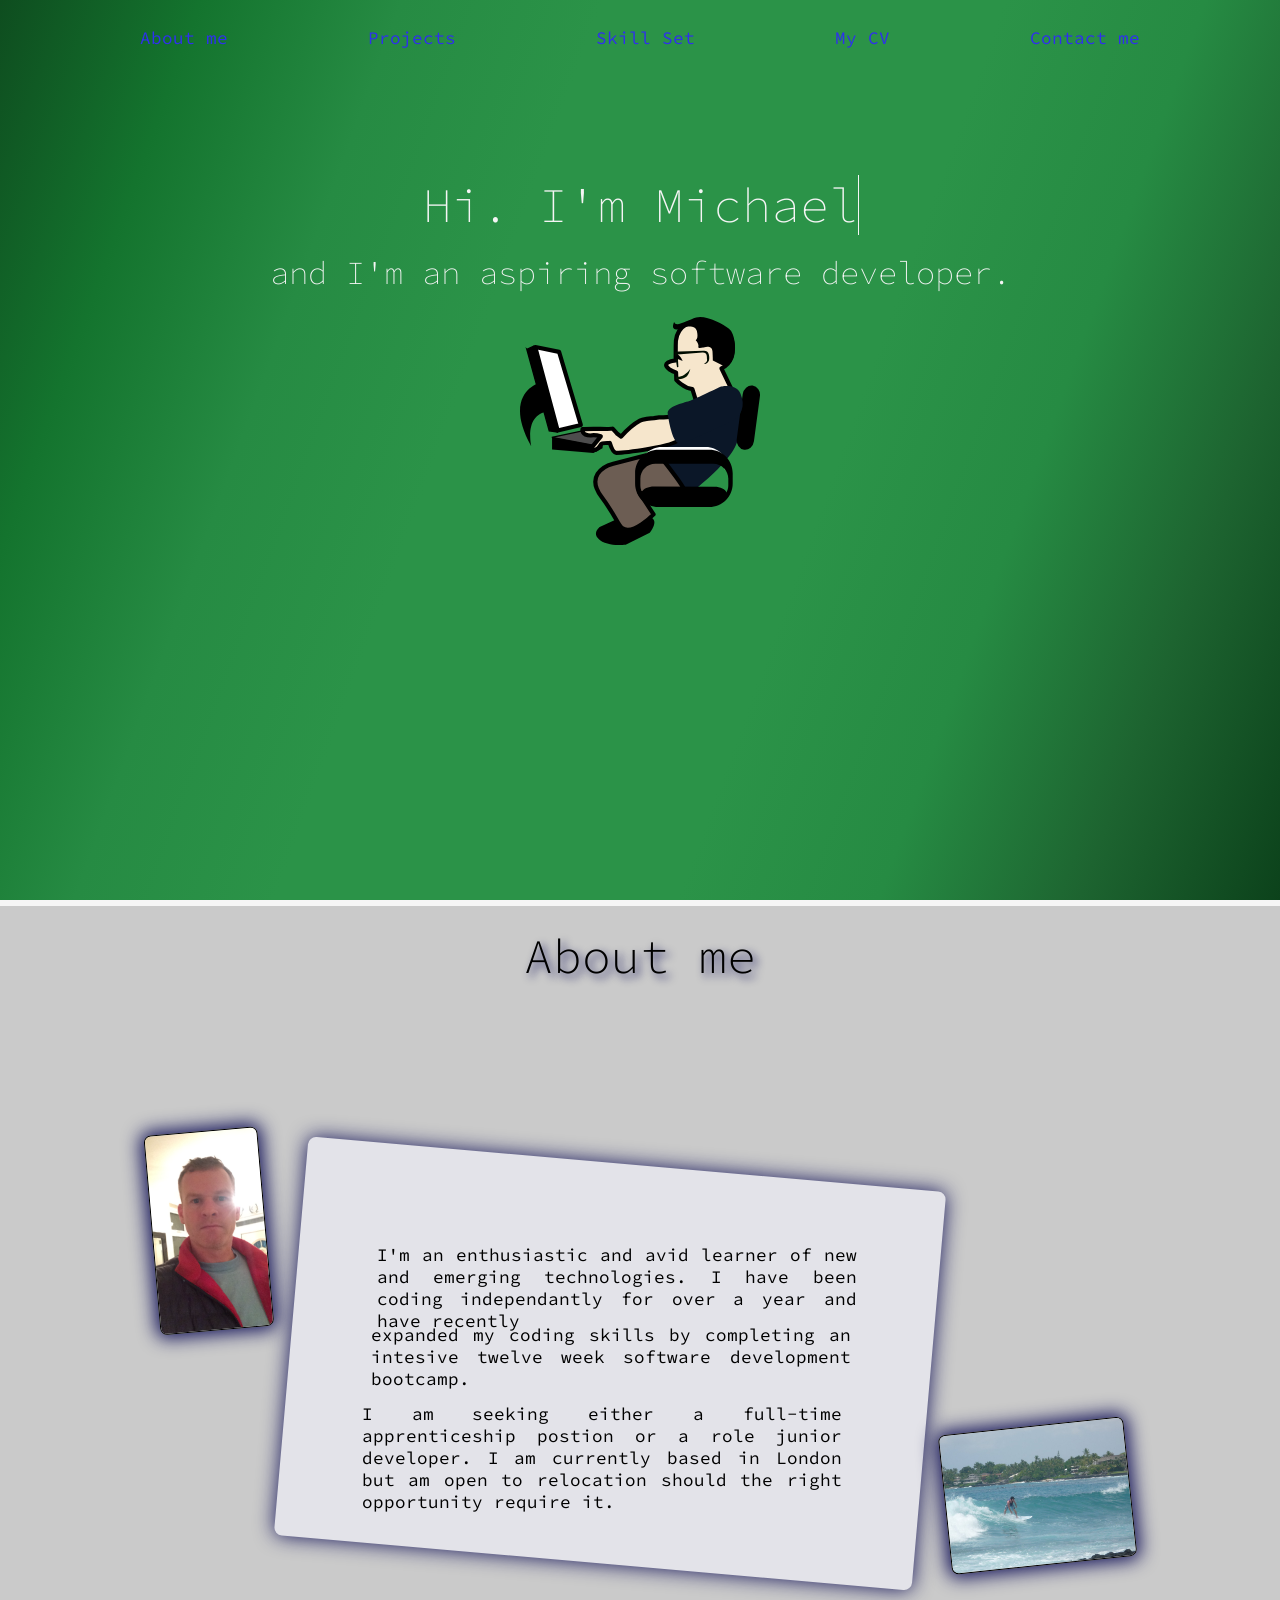
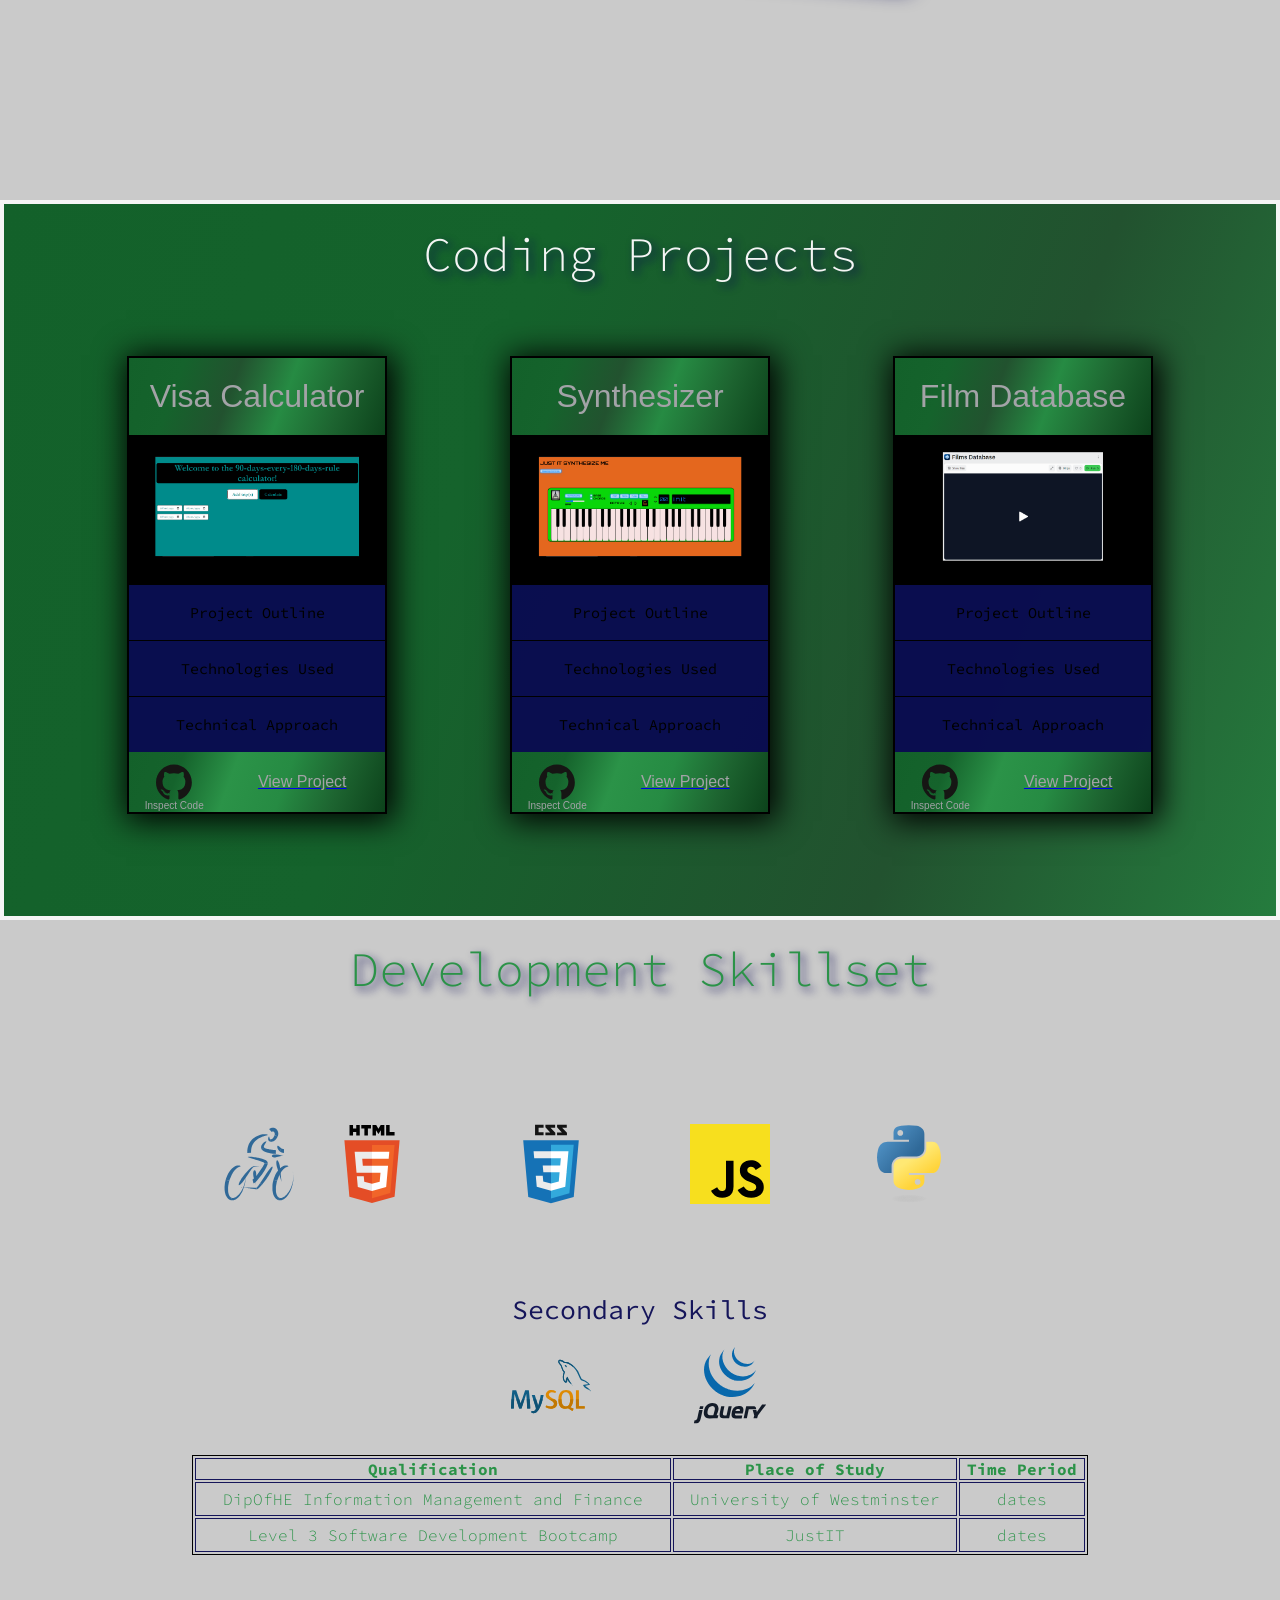
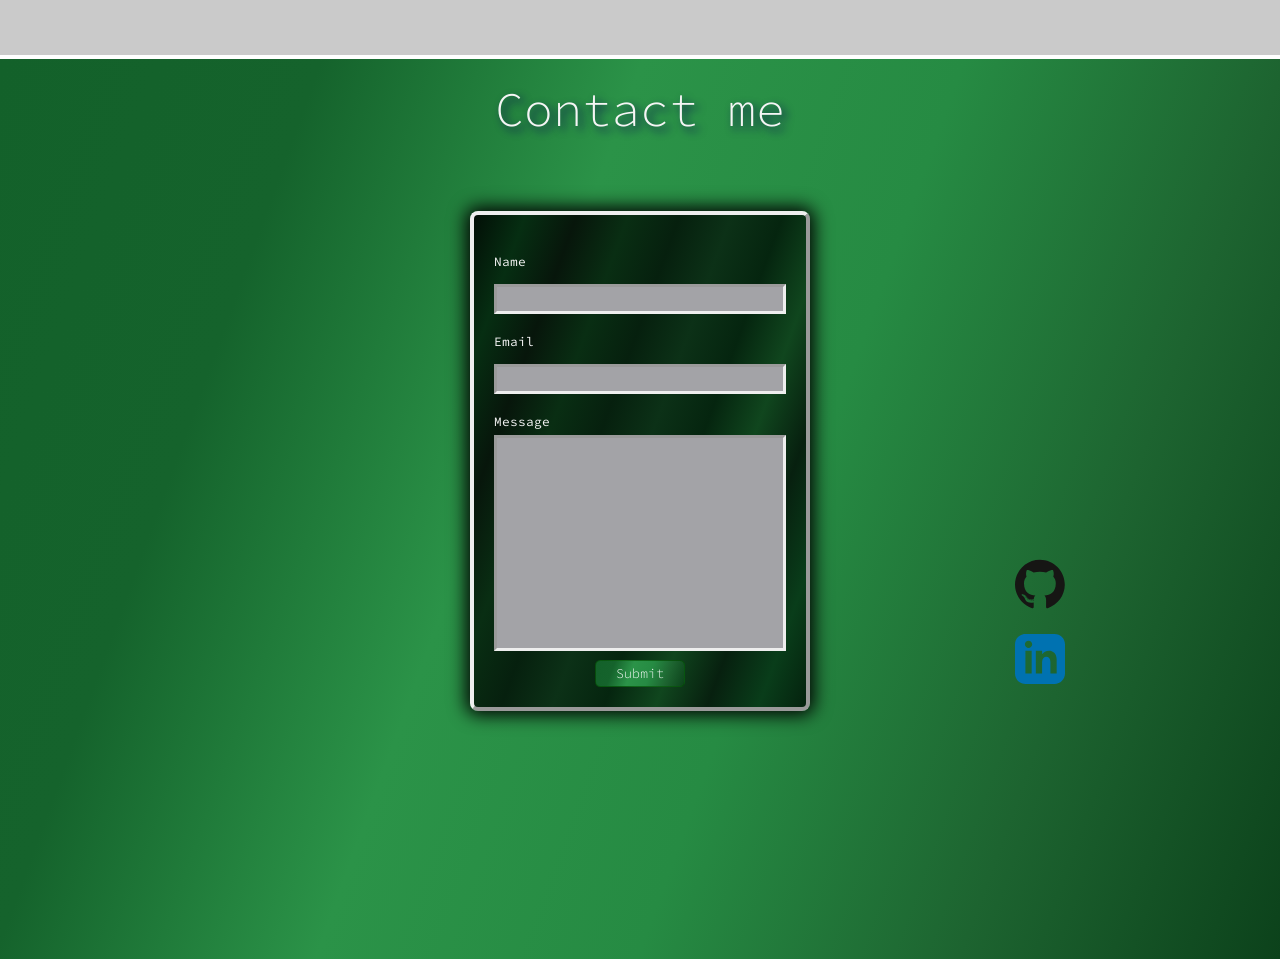
<file: index.html>
<!DOCTYPE html>
<html lang="en">
<head>
    <meta charset="UTF-8">
    <meta http-equiv="X-UA-Compatible" content="IE=edge">
    <meta name="viewport" content="width=device-width, initial-scale=1.0">
    <title>Portfolio Website </title>
    
    <link rel="preconnect" href="https://fonts.googleapis.com">
    <link rel="preconnect" href="https://fonts.gstatic.com" crossorigin>
    <link href="https://fonts.googleapis.com/css2?family=Source+Code+Pro:ital,wght@0,200;0,300;0,400;0,500;1,400&display=swap" rel="stylesheet">
    <link rel="stylesheet" href="styles.css">
    <script defer src="portfolio.js"></script>
    
</head>
<body>
   <section class="hero-section" id="hero">
        <nav class="nav-bar">
            <ul class="nav-items">
                <li><a href="#about">About me</a></li>
                <li><a href="#projects">Projects</a></li>
                <li><a href="#skillset">Skill Set</a></li>
                <li><a href="#">My CV</a></li>
                <li><a href="#contact">Contact me</a></li>
            </ul>
        </nav>
        <div id="typed-container">
            <h1>Hi. I'm Michael</h1>
        </div>
        <P id="intro-text">and I'm an aspiring software developer.</P>

      <!--     Bicycle SVG -->
     <?xml version="1.0" encoding="UTF-8" standalone="no"?>
     <!-- Generator: Adobe Illustrator 12.0.0, SVG Export Plug-In . SVG Version: 6.00 Build 51448)  -->
         <!-- <svg
                 xmlns:inkscape="http://www.inkscape.org/namespaces/inkscape"
                 xmlns:rdf="http://www.w3.org/1999/02/22-rdf-syntax-ns#"
                 xmlns="http://www.w3.org/2000/svg"
                 xmlns:cc="http://web.resource.org/cc/"
                 xmlns:dc="http://purl.org/dc/elements/1.1/"
                 xmlns:sodipodi="http://inkscape.sourceforge.net/DTD/sodipodi-0.dtd"
                 xmlns:svg="http://www.w3.org/2000/svg"
                 xmlns:ns1="http://sozi.baierouge.fr"
                 xmlns:xlink="http://www.w3.org/1999/xlink"
                 id="Layer_1"
                 style="enable-background:new 0 0 438.02 462.271"
                 sodipodi:docname="Bicicletta Cycle.svg"
                 xml:space="preserve"
                 width="100"
                 viewBox="0 0 438.02 462.271"
                 sodipodi:version="0.32"
                 version="1.0"
                 inkscape:version="0.40+cvs"
                 sodipodi:docbase="F:\openclip\svg2"
              >
              <sodipodi:namedview
                    id="base"
                    bordercolor="#666666"
                    inkscape:pageshadow="2"
                    inkscape:window-width="640"
                    pagecolor="#ffffff"
                    inkscape:zoom="0.78309044"
                    inkscape:window-x="110"
                    borderopacity="1.0"
                    inkscape:current-layer="Layer_1"
                    inkscape:cx="219.00999"
                    inkscape:cy="231.13550"
                    inkscape:window-y="110"
                    inkscape:window-height="540"
                    inkscape:pageopacity="0.0"
                    />
              <g
                    id="g3"
                    fill="currentColor"          >
                 <polygon
                    id="polygon5"
                    style="clip-rule:evenodd;fill-rule:evenodd"
                    points="282.86 55.104 282.86 55.421 283.01 55.58 283.01 56.215 283.17 56.533 283.17 57.168 283.33 57.327 283.49 57.803 283.81 58.438 283.97 59.074 284.12 59.392 284.12 59.868 284.28 60.344 284.6 60.821 284.92 61.773 284.92 62.409 285.24 62.726 285.4 63.203 285.71 63.838 285.87 64.314 286.03 64.632 286.03 65.426 286.35 65.902 286.51 66.378 286.51 66.855 286.67 67.49 286.67 67.966 286.83 68.443 287.14 68.919 287.46 69.873 287.46 70.19 287.94 71.143 288.1 71.619 288.42 72.254 288.73 72.572 288.89 72.89 289.21 73.208 289.21 73.366 289.53 73.525 289.68 73.842 290 74.16 290.16 74.16 290.32 74.319 291.11 74.319 291.27 74.16 291.27 74.16 291.43 74.16 288.1 87.976 288.1 87.817 287.78 87.817 287.46 87.658 286.67 87.5 286.51 87.34 284.76 86.547 283.17 85.435 282.54 84.8 281.9 84.323 281.27 83.529 280.63 82.894 280.16 82.258 279.84 81.465 279.2 80.83 279.04 80.194 278.25 78.448 278.09 77.813 277.77 77.018 277.3 75.113 277.3 73.525 277.14 72.89 277.14 69.396 277.3 68.761 277.3 66.696 277.46 66.061 277.46 65.426 277.77 64.473 277.77 64.156 278.09 63.679 278.25 63.043 278.57 62.409 278.88 61.932 279.04 61.456 279.36 60.821 279.68 60.503 279.84 59.868 280.16 59.55 280.31 59.074 280.63 58.598 280.79 58.122 281.11 57.803 281.27 57.486 281.59 57.168 281.59 56.851 281.9 56.533 281.9 56.374 282.22 56.057 282.38 55.739 282.38 55.58 282.7 55.263 282.7 55.104"
                    fill="currentColor"           />
                 <polygon
                    id="polygon7"
                    style="clip-rule:evenodd;fill-rule:evenodd"
                    points="289.68 80.988 291.11 74.001 291.59 74.16 293.97 74.16 294.29 74.001 295.24 74.001 295.72 73.842 296.36 73.525 296.83 73.525 297.15 73.366 298.1 73.366 298.42 73.048 299.37 72.731 299.69 72.572 300.17 72.572 300.48 72.254 300.96 71.937 301.28 71.778 301.75 71.619 302.23 71.301 302.55 70.984 302.87 70.825 303.02 70.825 303.5 70.507 303.82 70.19 304.3 69.873 305.09 69.079 306.04 68.443 306.36 68.126 306.84 67.49 307.16 67.172 307.79 66.696 308.11 66.22 308.11 66.061 308.58 65.744 308.9 65.108 309.38 64.632 309.7 63.996 310.33 63.362 311.6 61.615 311.92 60.662 312.55 60.027 312.55 59.868 313.35 58.438 313.67 57.645 314.3 56.851 314.46 56.057 315.1 55.104 315.41 53.993 316.05 53.039 316.05 52.88 316.21 52.245 317.16 50.181 317.95 47.958 337.81 55.898 337.65 56.057 336.54 58.756 335.9 59.868 335.26 61.297 331.14 68.126 330.34 69.079 329.71 70.19 328.91 71.143 328.91 71.143 325.9 75.113 321.92 79.083 321.29 79.559 321.13 79.718 319.54 80.988 318.75 81.782 317.8 82.258 316.21 83.529 313.67 84.958 312.87 85.276 311.92 85.911 311.12 86.07 311.12 86.229 307.79 87.658 306.04 87.976 305.09 88.452 303.5 88.77 302.55 88.77 301.92 89.087 300.96 89.087 300.17 89.246 299.21 89.246 298.42 89.405 296.04 89.405 295.24 89.246 294.61 89.246 293.81 89.087 293.18 89.087 290.16 88.452 289.53 88.452 288.89 88.135 288.1 87.976 289.68 80.988"
                    fill="currentColor"          />
                 <polygon
                    id="polygon9"
                    style="clip-rule:evenodd;fill-rule:evenodd"
                    points="327.96 52.086 317.95 48.117 318.43 46.846 318.59 46.052 318.75 45.576 318.75 45.1 319.07 43.353 319.07 42.717 319.22 41.765 319.22 39.224 319.07 38.747 319.07 37.953 318.75 36.524 318.75 35.889 318.43 35.095 318.27 34.459 317.95 33.666 317.95 33.507 317.8 33.189 317.64 32.554 317 31.284 316.68 30.808 316.21 30.331 316.05 29.537 315.57 29.219 315.25 28.584 315.1 28.584 314.78 28.267 314.46 27.79 312.87 26.202 312.24 25.885 311.92 25.566 311.44 25.249 311.12 25.249 311.12 25.249 310.49 24.773 310.17 24.614 309.7 24.455 309.38 24.455 308.9 24.296 308.58 24.138 307.79 24.138 307.31 23.979 306.36 23.979 306.04 24.138 305.25 24.138 304.61 24.455 304.3 24.455 303.82 24.614 303.82 24.773 303.34 24.932 302.87 25.249 302.55 25.408 301.6 26.043 300.64 26.996 300.17 27.314 283.97 9.687 286.03 7.623 291.75 3.811 293.34 3.176 294.77 2.382 295.08 2.382 296.36 1.747 300.96 0.635 302.71 0.476 304.3 0.159 305.88 0 307.47 0 310.17 0.317 310.49 0.317 312.08 0.635 313.67 0.794 317.95 2.223 322.08 4.129 327.01 7.464 329.23 9.369 333.84 14.769 334 15.086 334.79 16.197 335.58 17.627 336.54 18.738 339.08 24.296 339.4 25.726 340.35 28.584 341.46 34.778 341.46 36.366 341.62 37.953 341.46 39.224 341.46 41.288 341.3 42.876 340.67 46.211 340.51 47.799 340.03 49.387 339.71 50.975 339.4 51.61 339.08 52.722 337.81 55.898 327.96 52.086"
                    fill="currentColor"          />
                 <polygon
                    id="polygon11"
                    style="clip-rule:evenodd;fill-rule:evenodd"
                    points="277.3 47.164 275.39 47.164 271.58 48.117 265.7 50.34 265.54 50.34 263.8 50.499 254.74 53.039 254.11 53.039 251.88 53.833 249.66 54.31 245.22 55.898 243.95 56.533 242.83 56.692 233.46 60.503 233.3 60.662 215.99 69.237 213.93 70.666 213.61 70.825 205.19 76.701 197.73 83.212 196.94 83.688 191.38 89.405 189.79 91.47 189.31 91.628 187.72 94.01 185.82 96.233 179.31 106.71 178.35 108.78 177.88 109.57 174.22 118.31 174.22 118.46 171.36 128.31 171.21 128.31 169.46 138.48 168.51 151.18 168.66 159.91 144.68 160.55 144.68 145.78 145.8 136.09 145.8 135.3 148.34 122.75 148.5 122.44 152.31 110.37 155.64 102.74 161.52 92.104 165.17 86.864 166.12 85.911 168.35 82.735 173.27 77.177 181.37 69.555 184.23 67.49 186.93 65.108 195.66 59.233 204.88 54.151 216.47 49.229 216.47 49.229 228.06 45.576 228.38 45.417 240.61 42.717 249.82 41.606 263.32 41.606 265.38 41.923 265.54 41.923 273.33 44.623 274.6 45.576 276.5 46.529 277.3 47.164"
                    fill="currentColor"         />
                 <polygon
                    id="polygon13"
                    style="clip-rule:evenodd;fill-rule:evenodd"
                    points="146.11 186.43 146.11 186.27 146.91 186.27 148.18 185.96 149.29 185.96 151.51 185.64 154.37 185.64 155.96 185.32 157.71 185.32 159.61 185 163.74 184.84 172.64 185.64 175.02 185.64 180.26 186.27 180.89 186.27 211.07 190.72 213.93 191.51 219.8 192.47 239.02 197.55 255.38 203.74 263.32 208.03 266.82 210.73 271.26 215.49 273.33 219.62 274.12 222 274.6 224.54 274.6 227.88 274.44 228.67 264.43 226.93 254.11 226.29 253.47 225.5 253.47 225.34 252.84 224.7 246.8 220.73 243.47 218.99 242.04 218.51 241.56 218.19 211.39 206.92 210.12 206.76 162.31 193.1 146.43 186.43 146.11 186.43"
                    fill="currentColor"         />
                 <polygon
                    id="polygon15"
                    style="clip-rule:evenodd;fill-rule:evenodd"
                    points="264.43 226.93 274.44 228.67 273.01 235.18 272.22 236.93 272.06 237.88 264.43 254.88 264.12 255.19 256.33 269.33 255.7 270.12 236.8 298.86 236.48 299.5 204.24 339.36 202.65 340.79 201.22 342.38 199.48 343.8 198.05 345.23 192.17 349.68 190.58 350.63 189.15 351.75 185.66 353.17 183.59 353.81 177.88 330.31 178.83 329.83 179.46 329.35 180.26 328.56 181.21 327.92 185.82 323.64 185.98 323.64 189.95 319.35 191.54 317.92 196.14 312.84 196.94 311.73 197.73 310.93 207.26 299.02 207.74 298.86 245.22 244.87 245.37 244.4 251.09 234.07 252.68 230.42 252.84 229.63 253.32 228.52 253.63 227.4 254.11 226.29"
                    fill="currentColor"          />
                 <polygon
                    id="polygon17"
                    style="clip-rule:evenodd;fill-rule:evenodd"
                    points="266.5 86.547 266.34 86.547 266.34 87.023 266.02 87.658 265.7 87.976 265.54 88.452 265.54 88.928 265.07 89.405 263.96 92.104 263.8 92.74 262.68 95.28 261.26 97.663 260.14 99.092 258.56 101.63 257.92 102.43 257.92 102.74 257.6 103.38 256.33 105.13 255.86 105.92 255.38 107.03 254.74 107.83 254.43 108.78 253.79 109.73 253.63 109.73 253.47 110.52 252.04 113.07 250.77 116.56 250.62 116.88 250.62 117.35 250.3 118.15 249.98 119.74 249.98 120.37 249.66 121.64 249.66 122.28 249.82 122.75 249.82 123.23 249.98 123.86 249.98 124.18 250.14 124.66 250.3 124.98 250.3 125.45 251.09 126.25 251.09 126.56 251.25 126.56 251.88 127.2 236.64 138.63 236.48 138.48 236.16 138.32 235.84 137.2 234.89 135.93 232.67 129.9 232.19 125.45 232.19 124.02 232.51 121.48 232.51 121.01 232.67 119.74 233.3 117.04 235.21 112.11 236.16 110.21 236.64 109.73 237.27 108.78 238.54 106.4 241.72 102.43 242.36 101.79 242.52 101.47 244.26 99.727 245.06 98.774 247.6 96.233 249.35 94.963 249.35 94.804 251.09 93.534 251.88 92.74 253.63 91.47 254.59 90.993 256.17 89.722 256.97 89.405 256.97 89.405 260.46 88.135 261.26 87.976 262.05 87.658 264.43 87.023 264.75 86.864 265.38 86.864 265.7 86.706 266.02 86.706 266.18 86.547"
                    fill="currentColor"          />
                 <polygon
                    id="polygon19"
                    style="clip-rule:evenodd;fill-rule:evenodd"
                    points="244.1 132.76 251.57 126.56 252.2 127.52 252.68 127.83 253 128.15 257.76 130.69 258.72 131.01 259.83 131.65 260.94 131.96 261.1 132.12 273.96 135.93 275.39 136.09 276.34 136.41 284.44 138 285.4 138.32 287.14 138.48 290.48 139.11 292.22 139.27 292.7 139.43 301.28 140.7 302.23 140.7 303.66 141.02 308.42 141.49 309.7 141.81 311.12 141.81 317.8 142.6 319.7 142.6 321.77 142.92 322.56 142.92 323.51 143.08 324.78 143.08 325.42 143.24 326.37 143.24 326.53 143.4 327.01 143.4 325.26 167.22 324.46 167.22 323.99 167.06 321.29 167.06 319.54 166.74 318.59 166.74 316.21 166.42 315.25 166.42 309.7 165.79 308.42 165.47 306.84 165.47 288.73 162.29 288.1 162.29 286.19 161.98 284.44 161.34 282.54 161.02 280.79 160.55 278.88 160.23 277.14 159.6 275.23 159.28 270.63 157.85 269.67 157.69 266.18 156.42 264.27 155.94 261.42 154.83 260.78 154.67 252.52 151.02 252.36 151.02 251.09 150.23 249.35 149.43 243.79 145.78 243.15 145.14 242.36 144.83 238.7 141.33 237.59 140.06 236.64 138.63 244.1 132.76"
                    fill="currentColor"           />
                 <polygon
                    id="polygon21"
                    style="clip-rule:evenodd;fill-rule:evenodd"
                    points="337.33 115.29 337.33 115.29 337.65 115.29 337.96 115.45 338.12 115.45 338.44 115.61 339.08 115.61 339.71 115.77 340.03 115.92 340.51 115.92 342.09 116.4 342.41 116.4 342.57 116.56 342.89 116.72 343.21 117.04 344.16 117.67 344.48 117.99 344.95 118.15 345.75 118.94 346.22 119.1 346.7 119.58 346.86 119.9 347.97 120.69 348.13 120.69 348.29 121.01 348.77 121.48 349.24 121.64 351.46 123.86 351.78 124.02 352.42 124.5 354.16 126.25 355.12 126.88 355.28 127.2 355.44 127.36 355.91 127.52 356.39 127.99 357.34 128.63 357.66 128.95 357.66 129.1 358.29 129.26 358.61 129.74 359.09 129.9 359.4 130.38 359.88 130.53 360.2 130.85 360.68 131.01 361.63 131.65 361.95 131.65 362.42 131.96 362.58 132.12 350.04 150.07 350.04 150.07 350.04 149.91 349.56 149.59 348.29 148.32 346.86 147.21 346.22 146.57 345.75 145.94 345.59 145.78 344.16 143.87 343.52 143.24 343.21 142.6 342.89 142.44 342.57 141.81 342.09 141.17 341.78 140.54 340.82 139.27 340.67 138.95 340.51 138.48 340.03 137.84 339.08 135.77 338.76 135.3 338.28 134.35 338.12 133.71 337.49 132.44 337.33 131.65 336.7 130.38 336.22 128.31 335.9 127.68 335.58 126.56 335.58 125.77 335.26 124.66 335.26 123.39 335.11 122.91 335.11 122.44 334.95 121.8 334.95 120.85 334.79 120.37 334.79 120.21 335.11 119.9 335.26 119.26 335.58 118.94 335.58 118.31 335.9 117.99 336.06 117.35 336.22 117.04 336.54 116.72 336.54 116.4 336.7 116.08 336.85 115.92 337.01 115.61 337.01 115.61 337.17 115.29"
                    fill="currentColor"           />
                 <polygon
                    id="polygon23"
                    style="clip-rule:evenodd;fill-rule:evenodd"
                    points="356.39 141.02 362.58 132.12 363.06 132.44 364.01 132.76 364.33 133.08 365.76 133.55 366.08 133.71 366.55 134.03 366.71 134.03 366.87 134.19 367.19 134.19 367.66 134.5 367.98 134.5 368.46 134.82 368.78 134.82 369.09 134.98 369.25 134.98 369.57 135.14 369.89 135.14 370.36 135.3 370.52 135.46 371 135.46 371.16 135.62 371.48 135.77 371.64 135.77 371.95 135.93 372.59 135.93 372.91 136.09 373.38 136.09 373.7 136.25 373.86 136.25 374.49 136.57 375.45 136.57 375.61 136.73 376.88 136.73 376.88 136.89 377.99 136.89 377.51 161.02 375.76 161.02 375.45 160.87 374.97 160.87 374.65 160.71 374.02 160.71 373.7 160.55 373.06 160.55 372.75 160.39 371.95 160.39 371.48 160.23 371.16 160.23 370.68 160.07 370.36 159.91 369.73 159.91 369.25 159.75 368.94 159.6 368.46 159.6 367.82 159.44 367.5 159.28 364.8 158.48 364.33 158.17 363.22 157.85 362.74 157.53 361.95 157.37 361.63 157.05 361 156.9 360.36 156.58 359.88 156.26 359.56 156.1 359.25 156.1 358.61 155.78 357.98 155.31 357.5 155.15 356.86 154.67 356.23 154.51 355.91 154.04 355.59 154.04 355.12 153.56 354.32 153.24 353.85 152.77 353.21 152.29 352.58 151.97 352.26 151.66 351.94 151.5 351.46 151.02 350.67 150.54 350.04 150.07 356.39 141.02"
                    fill="currentColor"           />
                 <polygon
                    id="polygon25"
                    style="clip-rule:evenodd;fill-rule:evenodd"
                    points="129.44 278.22 129.6 279.33 130.07 280.28 130.23 281.4 131.02 283.62 131.02 284.89 131.66 287.11 131.98 289.65 132.46 290.92 132.77 293.31 132.77 294.58 133.09 295.69 133.41 298.39 133.41 299.66 133.57 300.45 133.57 300.93 133.72 302.2 133.72 303.63 134.04 306.32 134.04 310.3 134.2 311.57 134.2 317.28 134.04 318.72 134.04 323.16 133.72 325.7 133.72 327.13 133.57 328.56 133.57 330.15 133.41 331.58 133.41 333.01 133.09 334.44 133.09 335.86 132.77 337.45 132.77 338.88 131.66 345.71 131.66 346.19 130.07 355.4 129.6 356.83 129.44 358.25 127.85 364.45 127.69 365.72 125.94 365.56 124.36 364.92 125.15 362.07 125.78 360.48 129.6 345.87 129.6 345.39 129.91 344.44 130.23 343.01 130.39 341.58 131.02 338.56 131.18 337.14 131.5 335.71 131.98 331.42 132.3 329.99 132.46 328.4 132.77 326.97 132.77 325.7 133.09 323 133.09 321.41 133.41 318.56 133.41 317.28 133.57 315.7 133.57 304.9 133.41 303.63 133.41 300.45 133.09 298.39 133.09 297.12 132.77 295.85 132.77 294.73 132.46 292.19 132.14 290.92 131.66 287.11 131.02 284.89 130.87 283.62 130.23 281.4 130.07 280.28 129.6 279.33 129.44 278.22"
                    fill="currentColor"            />
                 <polygon
                    id="polygon27"
                    style="clip-rule:evenodd;fill-rule:evenodd"
                    points="125.94 365.56 127.69 365.72 126.9 368.1 126.9 368.58 113.24 406.21 110.7 410.5 110.7 410.98 99.738 428.92 98.309 430.67 97.038 432.58 85.604 445.28 82.585 447.98 82.109 448.29 81.156 449.25 77.821 451.79 76.233 452.74 73.216 454.96 66.704 458.46 60.034 460.68 59.875 460.84 54.634 461.95 49.075 462.27 45.74 461.95 43.834 461.95 40.181 461.16 40.022 461 39.864 461 44.311 445.76 46.693 446.55 48.916 446.87 49.87 446.87 51.934 447.18 53.204 447.02 54.316 447.02 56.698 446.71 56.698 446.71 61.622 445.6 64.321 444.48 65.592 444.17 66.863 443.37 69.563 442.1 76.709 437.66 85.286 430.51 90.844 424.79 90.844 424.63 92.115 423.05 93.703 421.46 104.18 407.17 104.5 407.01 115.46 387.32 122.61 370.16 123.4 367.46 123.56 367.15 124.36 364.92 125.94 365.56"
                    fill="currentColor"          />
                 <polygon
                    id="polygon29"
                    style="clip-rule:evenodd;fill-rule:evenodd"
                    points="42.246 453.38 39.864 461 36.846 460.2 31.764 457.98 26.999 455.12 21.441 450.36 17.629 446.07 16.518 444.48 15.247 443.06 8.576 430.67 5.559 422.73 5.082 420.66 4.288 418.6 3.812 416.22 3.494 415.42 3.335 414.15 2.7 411.93 0.794 400.34 0.794 397.95 0.318 395.57 0 377.79 1.906 356.19 2.542 353.49 2.7 350.63 7.465 330.94 7.465 330.94 30.493 337.77 27.793 347.77 27.476 348.57 23.823 367.31 22.394 381.28 22.711 404.47 23.029 406.37 23.188 408.44 23.665 411.14 23.665 412.09 24.776 417.33 25.411 418.92 27.159 425.27 27.793 426.54 28.27 428.13 29.382 430.19 29.541 430.67 30.811 433.21 31.446 434.16 32.082 435.43 33.035 436.39 33.669 437.34 34.464 438.29 35.099 439.24 35.894 440.04 36.846 440.83 37.481 441.62 38.434 442.42 40.181 443.37 40.499 443.85 40.975 444.17 41.928 444.48 43.675 445.44 44.787 445.91 42.246 453.38"
                    fill="currentColor"           />
                 <polygon
                    id="polygon31"
                    style="clip-rule:evenodd;fill-rule:evenodd"
                    points="18.899 334.28 7.465 330.94 10.8 319.98 10.958 319.98 16.041 306.64 16.834 305.22 17.153 304.26 19.535 299.18 20.329 297.91 21.917 294.42 23.346 292.19 24.458 289.81 31.446 278.85 32.717 277.27 33.035 276.95 35.894 272.82 48.599 258.85 48.916 258.69 51.934 255.83 53.681 254.56 54.952 253.29 55.428 253.29 57.016 251.86 61.939 248.52 69.404 244.55 69.404 244.4 74.645 242.33 76.392 241.85 77.663 241.38 78.298 241.38 86.238 239.95 88.78 239.95 95.133 240.74 98.786 242.97 101.48 245.03 102.44 246.14 102.6 246.14 101.01 246.46 96.562 248.2 95.292 249 94.814 249.16 94.021 249.32 92.909 249.79 91.48 250.11 90.526 250.75 89.256 251.22 88.78 251.54 87.986 251.54 86.874 252.33 85.604 252.81 83.221 254.08 82.903 254.4 80.998 255.83 79.728 256.46 78.615 257.42 77.503 258.21 77.345 258.37 76.074 259.16 72.581 262.34 72.581 262.5 67.657 267.26 61.781 274.09 60.828 275.68 59.398 277.11 59.081 277.9 58.287 278.7 54.952 283.62 54.952 283.62 53.681 285.36 51.616 289.18 51.299 289.49 44.946 300.77 44.628 301.88 33.669 327.76 33.669 327.92 32.717 330.31 30.493 337.77 18.899 334.28"
                    fill="currentColor"        />
                 <polygon
                    id="polygon33"
                    style="clip-rule:evenodd;fill-rule:evenodd"
                    points="433.26 278.22 434.84 283.62 435 284.89 435.64 287.11 435.96 289.65 436.27 290.92 436.75 294.58 437.07 295.69 437.07 297.12 437.23 298.39 437.23 299.66 437.38 300.45 437.54 300.93 437.7 302.2 437.7 303.63 438.02 306.32 438.02 323.16 437.7 325.7 437.7 327.13 437.23 331.58 437.23 333.01 437.07 334.44 437.07 335.86 436.27 340.31 436.27 341.9 435.64 344.76 435.64 345.71 435.48 346.19 435.32 347.93 434.69 350.79 434.53 352.38 432.62 361.43 432.14 362.86 431.51 365.72 429.92 365.56 428.33 364.92 428.65 363.34 430.08 359.05 430.4 357.62 430.88 356.19 431.19 354.6 431.67 353.17 431.99 351.75 432.94 348.89 433.1 347.3 433.58 345.87 433.58 345.39 436.27 329.99 436.27 328.4 436.59 326.97 437.07 323 437.07 319.98 437.23 318.56 437.23 317.28 437.38 315.7 437.38 313.16 437.54 311.57 437.54 307.6 437.38 306.32 437.38 304.9 437.23 303.63 437.23 300.45 437.07 299.66 437.07 297.12 436.75 295.85 435.96 289.65 435.64 288.54 435.32 286.16 433.26 278.22"
                    fill="currentColor"         />
                 <polygon
                    id="polygon35"
                    style="clip-rule:evenodd;fill-rule:evenodd"
                    points="429.92 365.56 431.51 365.72 430.88 368.1 430.88 368.58 424.2 389.38 423.88 389.86 423.25 391.92 415.95 408.44 414.67 410.5 414.52 410.98 404.99 427.02 394.03 440.83 384.98 449.25 378.78 453.85 370.52 458.46 363.85 460.68 363.7 460.84 358.45 461.95 353.05 462.27 349.56 461.95 347.65 461.95 344.16 461.16 344 461 343.84 461 348.29 445.76 350.67 446.55 352.74 446.87 353.85 446.87 355.91 447.18 357.02 447.02 358.29 447.02 360.52 446.71 360.68 446.71 361.79 446.55 366.87 445.12 368.14 444.48 369.41 444.17 374.97 441.31 376.24 440.36 377.83 439.56 378.78 438.93 379.1 438.61 383.39 435.43 384.66 434.16 386.25 433.05 389.1 430.51 390.54 428.92 391.96 427.65 393.24 426.22 394.82 424.79 394.82 424.63 403.08 414.63 408.16 407.17 408.32 407.01 419.12 387.79 428.33 364.92 429.92 365.56"
                    fill="currentColor"         />
                 <polygon
                    id="polygon37"
                    style="clip-rule:evenodd;fill-rule:evenodd"
                    points="346.22 453.38 343.84 461 340.67 460.2 335.58 457.98 329.55 454.01 326.69 451.63 323.99 448.93 322.88 447.5 321.45 446.07 320.5 444.48 319.22 443.06 317 439.72 316.84 439.09 313.35 432.42 309.38 422.73 308.9 420.5 308.27 418.44 307.79 416.22 307.47 415.42 304.46 397.8 304.61 364.45 305.09 361.59 305.25 358.89 308.11 343.01 308.42 342.38 311.12 330.94 311.12 330.94 334.16 337.77 331.46 347.77 331.46 348.41 327.48 369.37 327.48 369.53 327.01 374.29 326.53 376.52 326.53 404.47 327.32 410.18 327.64 411.14 327.64 412.09 328.12 413.68 328.28 415.58 328.75 417.17 329.07 418.92 329.71 420.5 330.02 422.25 330.66 423.68 331.61 426.54 333.2 430.19 333.52 430.67 334 431.94 335.42 434.16 336.06 435.43 336.85 436.39 337.49 437.34 339.08 439.24 341.46 441.62 342.41 442.42 344.16 443.37 344.32 443.85 348.61 445.91 346.22 453.38"
                    fill="currentColor"          />
                 <polygon
                    id="polygon39"
                    style="clip-rule:evenodd;fill-rule:evenodd"
                    points="322.88 334.28 311.12 330.94 314.62 319.98 314.62 319.98 320.5 305.22 321.13 304.26 322.08 301.72 329.71 287.43 332.09 283.94 332.41 282.98 336.54 277.27 336.85 276.95 347.49 263.77 352.58 258.85 352.74 258.85 355.91 255.83 357.66 254.56 358.93 253.29 359.4 253.29 361 251.86 362.74 250.75 364.33 249.48 365.92 248.52 366.08 248.36 373.22 244.55 373.38 244.4 378.62 242.33 380.37 241.85 381.64 241.38 382.12 241.38 384.02 241.06 385.77 240.58 387.52 240.42 389.26 240.11 390.22 240.11 391.01 239.95 397.84 240.58 399.11 240.9 404.03 243.92 406.58 246.3 404.99 246.62 400.54 248.2 398.79 249.16 396.73 249.95 395.46 250.27 393.08 251.22 392.6 251.54 391.96 251.7 390.69 252.49 388.31 253.6 381.32 258.21 381.32 258.37 380.05 259.16 377.83 261.23 376.4 262.34 376.24 262.5 375.45 263.45 374.02 264.72 371.79 267.1 371.64 267.42 366.87 272.66 365.92 274.09 364.49 275.68 363.54 277.11 362.74 277.9 362.26 278.85 361 280.28 360.04 282.03 358.93 283.62 358.77 283.62 355.44 289.18 355.12 289.49 352.1 294.73 351.78 295.53 350.99 296.8 345.27 308.23 334.16 337.77 322.88 334.28"
                    fill="currentColor"            />
                 <polygon
                    id="polygon41"
                    style="clip-rule:evenodd;fill-rule:evenodd"
                    points="304.61 247.41 304.61 248.05 305.25 252.49 305.25 252.81 304.14 257.26 304.14 257.42 302.71 261.23 302.71 261.7 300.96 265.67 300.96 265.83 297.62 272.98 297.47 273.77 293.66 281.24 293.34 281.56 289.21 289.34 288.89 290.13 287.14 293.15 287.14 293.31 285.24 296.32 284.92 297.12 283.49 299.66 282.7 300.77 280.63 304.58 275.71 311.89 275.39 312.52 268.88 322.37 268.56 323 253 344.44 252.84 344.6 239.18 361.91 239.02 361.91 226.63 352.54 238.39 334.44 238.54 334.28 259.19 302.04 259.51 301.4 261.26 298.86 262.05 297.91 266.82 290.45 267.61 289.49 271.58 283.62 271.74 283.46 279.36 272.82 279.52 272.66 281.59 270.12 283.17 267.58 284.76 265.99 284.92 265.36 286.67 262.98 287.46 262.5 288.42 260.91 290.16 259.16 290.16 259 296.04 252.49 297.47 251.38 299.37 249.48 300.01 249.16 303.5 247.89 304.46 247.41"
                    fill="currentColor"           />
                 <polyline
                    id="polyline43"
                    style="stroke:#000000;stroke-width:.1212;stroke-miterlimit:10;stroke-linecap:square;fill:none"
                    points="304.61 247.41 304.61 248.05 305.25 252.49 305.25 252.81 304.14 257.26 304.14 257.42 302.71 261.23 302.71 261.7 300.96 265.67 300.96 265.83 297.62 272.98 297.47 273.77 293.66 281.24 293.34 281.56 289.21 289.34 288.89 290.13 287.14 293.15 287.14 293.31 285.24 296.32 284.92 297.12 283.49 299.66 282.7 300.77 280.63 304.58 275.71 311.89 275.39 312.52 268.88 322.37 268.56 323 253 344.44 252.84 344.6 250.62 347.62"
                    fill="currentColor"            />
                 <polyline
                    id="polyline45"
                    style="stroke:#000000;stroke-width:.1212;stroke-miterlimit:10;stroke-linecap:square;fill:none"
                    points="250.62 347.62 239.18 361.91 239.02 361.91"
                    fill="currentColor"            />
                 <polyline
                    id="polyline47"
                    style="stroke:#000000;stroke-width:.1212;stroke-miterlimit:10;stroke-linecap:square;fill:none"
                    points="226.63 352.54 238.39 334.44 238.54 334.28 259.19 302.04 259.51 301.4 261.26 298.86 262.05 297.91 266.82 290.45 267.61 289.49 271.58 283.62 271.74 283.46 279.36 272.82 279.52 272.66 281.59 270.12 283.17 267.58 284.76 265.99 284.92 265.36 286.67 262.98 287.46 262.5 288.42 260.91 290.16 259.16 290.16 259 296.04 252.49 297.47 251.38 299.37 249.48 300.01 249.16 301.28 248.68"
                    fill="currentColor"            />
                 <polyline
                    id="polyline49"
                    style="stroke:#000000;stroke-width:.1212;stroke-miterlimit:10;stroke-linecap:square;fill:none"
                    points="301.28 248.68 303.5 247.89 304.46 247.41 304.61 247.41"
                    fill="currentColor"           />
                 <polygon
                    id="polygon51"
                    style="clip-rule:evenodd;fill-rule:evenodd"
                    points="232.83 357.14 239.02 361.91 217.26 384.77 216.95 384.93 210.28 389.54 207.1 390.97 203.76 391.6 203.13 391.6 203.13 386.68 202.65 381.92 203.76 381.6 204.72 380.65 206.62 379.06 209 376.52 209.32 376.36 216.95 366.51 218.06 365.4 226.63 352.54 232.83 357.14"
                    fill="currentColor"           />
                 <polyline
                    id="polyline53"
                    style="stroke:#000000;stroke-width:.1212;stroke-miterlimit:10;stroke-linecap:square;fill:none"
                    points="239.02 361.91 217.26 384.77 216.95 384.93 210.28 389.54 207.1 390.97 203.76 391.6 203.13 391.6"
                    fill="currentColor"            />
                 <polyline
                    id="polyline55"
                    style="stroke:#000000;stroke-width:.1212;stroke-miterlimit:10;stroke-linecap:square;fill:none"
                    points="202.65 381.92 203.76 381.6 204.72 380.65 206.62 379.06 209 376.52 209.32 376.36 216.95 366.51 218.06 365.4 226.63 352.54"
                    fill="currentColor"           />
                 <polygon
                    id="polygon57"
                    style="clip-rule:evenodd;fill-rule:evenodd"
                    points="203.13 386.68 203.13 391.6 201.22 391.6 199.95 391.44 198.68 391.13 197.41 391.13 188.68 390.02 188.04 389.86 176.45 388.43 175.65 388.11 174.38 388.11 162.47 386.36 161.36 386.05 149.92 384.62 149.61 384.46 131.98 382.39 130.07 381.92 127.85 381.6 125.94 381.6 123.72 381.28 123.4 381.28 121.81 380.96 111.17 379.85 109.74 379.54 108.16 379.54 106.73 379.38 105.46 379.06 103.23 379.06 102.12 378.9 101.17 378.9 98.786 378.42 97.197 378.42 99.42 378.42 102.12 378.9 103.23 378.9 104.18 379.06 191.85 382.39 193.6 382.24 196.46 382.24 197.89 382.08 199 382.08 200.27 381.92 202.65 381.92 203.13 386.68"
                    fill="currentColor"            />
                 <polyline
                    id="polyline59"
                    style="stroke:#000000;stroke-width:.1212;stroke-miterlimit:10;stroke-linecap:square;fill:none"
                    points="203.13 391.6 201.22 391.6 199.95 391.44 198.68 391.13 197.41 391.13 188.68 390.02 188.04 389.86 176.45 388.43 175.65 388.11 174.38 388.11 162.47 386.36 161.36 386.05 149.92 384.62 149.61 384.46 131.98 382.39 130.07 381.92 127.85 381.6 125.94 381.6 123.72 381.28 123.4 381.28 121.81 380.96 111.17 379.85 109.74 379.54 108.16 379.54 106.73 379.38 105.46 379.06"
                    fill="currentColor"           />
                 <polyline
                    id="polyline61"
                    style="stroke:#000000;stroke-width:.1212;stroke-miterlimit:10;stroke-linecap:square;fill:none"
                    points="105.46 379.06 103.23 379.06 102.12 378.9 101.17 378.9 98.786 378.42 97.197 378.42 99.42 378.42 102.12 378.9 103.23 378.9 104.18 379.06 172.64 382.24"
                    fill="currentColor"           />
                 <polyline
                    id="polyline63"
                    style="stroke:#000000;stroke-width:.1212;stroke-miterlimit:10;stroke-linecap:square;fill:none"
                    points="172.64 382.24 191.85 382.39 193.6 382.24 196.46 382.24 197.89 382.08 199 382.08 200.27 381.92 202.65 381.92"
                    fill="currentColor"            />
                 <polygon
                    id="polygon65"
                    style="clip-rule:evenodd;fill-rule:evenodd"
                    points="91.162 366.04 91.003 365.72 90.844 365.56 90.209 362.38 89.891 361.43 90.05 361.11 90.368 359.84 90.526 358.42 90.526 358.1 91.003 356.83 91.48 355.08 91.48 354.92 93.703 349.52 93.862 348.73 94.656 347.46 96.562 343.01 96.721 343.01 97.991 340.63 98.15 340.15 104.5 329.04 104.98 328.4 106.57 325.54 122.13 303.94 123.08 302.99 128.48 295.85 129.12 295.37 135.31 287.9 135.31 287.9 155.17 266.79 155.48 266.63 165.65 257.1 169.62 254.08 171.36 252.49 178.04 247.89 182.16 245.82 186.14 245.03 186.45 245.03 186.45 247.41 186.77 249.79 185.66 249.95 185.18 250.11 184.39 250.75 183.44 251.22 180.1 253.92 175.18 259.32 175.02 259.64 170.57 265.04 169.46 266.79 169.14 267.1 164.22 274.09 164.06 274.41 159.14 281.4 158.82 282.03 153.9 289.49 153.58 289.81 148.5 297.75 148.5 297.91 143.25 305.69 142.94 306.32 120.38 338.88 120.07 339.52 118.64 341.1 116.89 343.49 115.94 344.44 114.19 346.98 108.16 353.81 107.84 354.28 106.57 355.4 105.14 357.14 98.15 363.34 95.927 364.92 95.609 365.08 94.656 365.4 92.274 365.72 91.639 365.72 91.162 365.88 91.162 366.04"
                    fill="currentColor"          />
                 <polyline
                    id="polyline67"
                    style="stroke:#000000;stroke-width:.1212;stroke-miterlimit:10;stroke-linecap:square;fill:none"
                    points="91.162 366.04 91.003 365.72 90.844 365.56 90.209 362.38 89.891 361.43 90.05 361.11 90.368 359.84 90.526 358.42 90.526 358.1 91.003 356.83 91.48 355.08 91.48 354.92 93.703 349.52 93.862 348.73 94.656 347.46 96.562 343.01 96.721 343.01 97.991 340.63 98.15 340.15 104.5 329.04 104.98 328.4 106.57 325.54 122.13 303.94 123.08 302.99 128.48 295.85 129.12 295.37 135.31 287.9 135.31 287.9 139.92 282.82"
                    fill="currentColor"           />
                 <polyline
                    id="polyline69"
                    style="stroke:#000000;stroke-width:.1212;stroke-miterlimit:10;stroke-linecap:square;fill:none"
                    points="139.92 282.82 155.17 266.79 155.48 266.63 165.65 257.1 169.62 254.08 171.36 252.49 178.04 247.89 182.16 245.82 186.14 245.03 186.45 245.03"
                    fill="currentColor"            />
                 <polyline
                    id="polyline71"
                    style="stroke:#000000;stroke-width:.1212;stroke-miterlimit:10;stroke-linecap:square;fill:none"
                    points="186.77 249.79 185.66 249.95 185.18 250.11 184.39 250.75 183.44 251.22 180.1 253.92 175.18 259.32 175.02 259.64 170.57 265.04 169.46 266.79 169.14 267.1 164.22 274.09 164.06 274.41 159.14 281.4 158.82 282.03 153.9 289.49 153.58 289.81 148.5 297.75 148.5 297.91 143.25 305.69 142.94 306.32 120.38 338.88 120.07 339.52 118.64 341.1 118 342.06"
                    fill="currentColor"            />
                 <polyline
                    id="polyline73"
                    style="stroke:#000000;stroke-width:.1212;stroke-miterlimit:10;stroke-linecap:square;fill:none"
                    points="118 342.06 116.89 343.49 115.94 344.44 114.19 346.98 108.16 353.81 107.84 354.28 106.57 355.4 105.14 357.14 98.15 363.34 95.927 364.92 95.609 365.08 94.656 365.4 92.274 365.72 91.639 365.72 91.162 365.88 91.162 366.04"
                    fill="currentColor"            />
                 <polygon
                    id="polygon75"
                    style="clip-rule:evenodd;fill-rule:evenodd"
                    points="186.45 247.41 186.45 245.03 187.41 245.19 188.52 245.19 189.15 245.35 190.1 245.35 191.06 245.51 191.85 245.51 192.81 245.66 195.03 245.66 195.98 245.82 196.94 245.82 197.89 245.98 199 245.98 200.11 246.14 202.02 246.14 204.24 246.46 208.37 246.46 209.48 246.62 210.43 246.62 211.39 246.78 214.56 246.78 215.52 246.94 216.47 246.94 217.26 247.09 217.26 247.09 219.33 247.09 220.28 247.25 226.32 247.25 226.63 247.41 236.16 247.41 226.63 247.41 226.32 247.57 220.28 247.57 219.33 247.73 217.26 247.73 217.26 247.73 216.47 247.89 213.45 247.89 212.5 248.05 211.39 248.05 210.43 248.2 206.3 248.2 205.35 248.36 204.24 248.36 203.13 248.52 201.06 248.52 199 248.84 197.89 248.84 196.94 249 193.92 249 192.81 249.16 191.85 249.16 190.1 249.48 189.15 249.48 188.52 249.64 187.41 249.64 186.45 249.79 186.45 247.41"
                    fill="currentColor"            />
                 <polyline
                    id="polyline77"
                    style="stroke:#000000;stroke-width:.1212;stroke-miterlimit:10;stroke-linecap:square;fill:none"
                    points="186.45 245.03 187.41 245.19 188.52 245.19 189.15 245.35 190.1 245.35 191.06 245.51 191.85 245.51 192.81 245.66 195.03 245.66 195.98 245.82 196.94 245.82 197.89 245.98 199 245.98 200.11 246.14 202.02 246.14 204.24 246.46 208.37 246.46 209.48 246.62 210.43 246.62 211.39 246.78 214.56 246.78 215.52 246.94 216.47 246.94 217.26 247.09 217.26 247.09 219.33 247.09 220.28 247.25 226.32 247.25 226.63 247.41 234.26 247.41"
                    fill="currentColor"            />
                 <polyline
                    id="polyline79"
                    style="stroke:#000000;stroke-width:.1212;stroke-miterlimit:10;stroke-linecap:square;fill:none"
                    points="234.26 247.41 236.16 247.41 226.63 247.41 226.32 247.57 220.28 247.57 219.33 247.73 217.26 247.73 217.26 247.73 216.47 247.89 213.45 247.89 212.5 248.05 211.39 248.05 210.43 248.2 206.3 248.2 205.35 248.36 204.24 248.36 203.13 248.52 201.06 248.52"
                    fill="currentColor"           />
                 <polyline
                    id="polyline81"
                    style="stroke:#000000;stroke-width:.1212;stroke-miterlimit:10;stroke-linecap:square;fill:none"
                    points="201.06 248.52 199 248.84 197.89 248.84 196.94 249 193.92 249 192.81 249.16 191.85 249.16 190.1 249.48 189.15 249.48 188.52 249.64 187.41 249.64 186.45 249.79"
                    fill="currentColor"            />
                 <polygon
                    id="polygon83"
                    style="clip-rule:evenodd;fill-rule:evenodd"
                    points="190.58 270.28 193.92 271.71 195.35 272.98 197.89 277.27 198.52 278.7 199.48 281.56 201.22 291.72 201.22 304.9 195.03 349.36 195.03 350.63 194.55 355.08 194.55 363.97 194.71 363.97 193.6 352.22 192.96 349.36 192.65 346.5 189.31 333.48 189.15 331.9 185.34 317.44 185.18 315.86 184.71 314.58 182.64 302.99 182.48 299.82 182.16 298.39 182.16 297.12 181.85 293.94 181.85 289.65 182.64 283.62 182.64 282.19 184.39 276.47 185.98 273.46 187.25 271.87 190.58 270.28"
                    fill="currentColor"            />
                 <polyline
                    id="polyline85"
                    style="stroke:#000000;stroke-width:.1212;stroke-miterlimit:10;stroke-linecap:square;fill:none"
                    points="190.58 270.28 193.92 271.71 195.35 272.98 197.89 277.27 198.52 278.7 199.48 281.56 201.22 291.72 201.22 304.9 195.03 349.36 195.03 350.63 194.55 355.08 194.55 363.97 194.71 363.97 193.6 352.22 192.96 349.36 192.65 346.5 191.54 342.06"
                    fill="currentColor"            />
                 <polyline
                    id="polyline87"
                    style="stroke:#000000;stroke-width:.1212;stroke-miterlimit:10;stroke-linecap:square;fill:none"
                    points="191.54 342.06 189.31 333.48 189.15 331.9 185.34 317.44 185.18 315.86 184.71 314.58 182.64 302.99 182.48 299.82 182.16 298.39 182.16 297.12 181.85 293.94 181.85 289.65 182.64 283.62 182.64 282.19 184.39 276.47 185.98 273.46 187.25 271.87 190.58 270.28"
                    fill="currentColor"            />
                 <polygon
                    id="polygon89"
                    style="clip-rule:evenodd;fill-rule:evenodd"
                    points="333.84 207.87 337.33 209.3 339.08 211.05 340.67 213.11 345.59 223.27 348.92 233.91 349.24 235.82 350.04 238.04 351.15 244.55 351.78 246.62 361.31 338.56 362.74 345.23 331.46 244.08 330.66 239.79 330.5 237.72 329.71 233.44 328.91 222.16 330.02 213.11 330.82 210.73 333.84 207.87"
                    fill="currentColor"            />
                 <polyline
                    id="polyline91"
                    style="stroke:#000000;stroke-width:.1212;stroke-miterlimit:10;stroke-linecap:square;fill:none"
                    points="333.84 207.87 337.33 209.3 339.08 211.05 340.67 213.11 345.59 223.27 348.92 233.91 349.24 235.82 350.04 238.04 351.15 244.55 351.78 246.62 361.31 338.56 362.74 345.23 353.85 313.31 353.05 311.41"
                    fill="currentColor"            />
                 <polyline
                    id="polyline93"
                    style="stroke:#000000;stroke-width:.1212;stroke-miterlimit:10;stroke-linecap:square;fill:none"
                    points="353.05 311.41 338.28 269.64 330.66 239.79 330.5 237.72 329.71 233.44 328.91 222.16 330.02 213.11 330.82 210.73 333.84 207.87"
                    fill="currentColor"            />
                 <polygon
                    id="polygon95"
                    style="clip-rule:evenodd;fill-rule:evenodd"
                    points="300.48 180.88 301.6 177.38 302.55 176.11 303.66 175 304.77 174.2 307 173.09 308.27 172.3 309.38 171.98 310.49 171.5 311.76 171.35 312.87 170.87 317.48 170.23 328.12 170.23 343.37 172.62 344.48 173.09 363.54 176.43 365.92 176.43 368.3 176.75 375.29 176.75 372.91 176.75 326.69 188.66 323.2 189.13 322.08 189.13 319.7 189.45 316.21 189.45 313.83 189.13 312.71 189.13 311.44 188.81 310.33 188.66 305.57 186.91 304.3 186.27 303.02 185.32 301.92 184.05 300.48 180.88"
                    fill="currentColor"            />
                 <polyline
                    id="polyline97"
                    style="stroke:#000000;stroke-width:.1212;stroke-miterlimit:10;stroke-linecap:square;fill:none"
                    points="300.48 180.88 301.6 177.38 302.55 176.11 303.66 175 304.77 174.2 307 173.09 308.27 172.3 309.38 171.98 310.49 171.5 311.76 171.35 312.87 170.87 317.48 170.23 328.12 170.23 343.37 172.62 344.48 173.09 363.54 176.43 365.92 176.43 368.3 176.75 375.29 176.75 372.91 176.75 357.82 179.76"
                    fill="currentColor"            />
                 <polyline
                    id="polyline99"
                    style="stroke:#000000;stroke-width:.1212;stroke-miterlimit:10;stroke-linecap:square;fill:none"
                    points="357.82 179.76 326.69 188.66 323.2 189.13 322.08 189.13 319.7 189.45 316.21 189.45 313.83 189.13 312.71 189.13 311.44 188.81 310.33 188.66 305.57 186.91 304.3 186.27 303.02 185.32 301.92 184.05 300.48 180.88"
                    fill="currentColor"            />
              </g>
           </svg> -->

      <img src="/IMAGES/coder.svg" alt="coder SVG" id="svg8">
      
   </section>
   <section class="about-me-section" id="about">
         <h2 id="about-me-heading">About me</h2>
         <div class="about-me-container">
            <div class="me-text-pic-div">
               <img src="IMAGES\mePic.PNG" class="me-pics" id="me-pic" alt="pic of me">
               <div class="me-text-div" id="me-text-div1">
                  <div class="inner-text-div">
                     <p>I'm an enthusiastic and avid learner of new and
                        emerging technologies.
                        I have been coding
                         independantly for over a year and have recently
                     </p>
                  </div>
                  <div class="inner-text-div">
                     <p>expanded my coding skills by completing an 
                        intesive twelve week software development
                        bootcamp.</p>
                  </div>
                  <div class="inner-text-div">
                     <p>I am seeking either a full-time apprenticeship
                        postion or a role junior developer.
                        I am currently based in London but am
                        open to relocation should the right opportunity require it.</p>
                  </div>
               </div>
               <img src="IMAGES/kona_surf_session.jpg" class="me-pics" id="kona-pic"  alt="me-surfing">
            </div>
         </div>
      
     
         
         
         
     
   </section>
   <section class="projects-section" id="projects">
      <h2>Coding Projects</h2>

      <div class="all-collapsibles-container">
       
      <div class="collapsible-wrap"> 
         <div class="collapsible-container">
            <p class="card-header">Visa Calculator</p>
            <div class="project-image-div">
               <img src="IMAGES\visa_calc.png">
            </div>
            <button type="button" class="collapsible">Project Outline</button>
            <div class="content">
               <p>Lorem ipsum dolor sit amet, consectetur adipisicing elit, sed do eiusmod tempor incididunt ut labore et dolore magna aliqua. Ut enim ad minim veniam, quis nostrud exercitation ullamco laboris nisi ut aliquip ex ea commodo consequat.</p>
            </div>
            <button type="button" class="collapsible">Technologies Used</button>
            <div class="content">
               <p>Lorem ipsum dolor sit amet, consectetur adipisicing elit, sed do eiusmod tempor incididunt ut labore et dolore magna aliqua. Ut enim ad minim veniam, quis nostrud exercitation ullamco laboris nisi ut aliquip ex ea commodo consequat.</p>
            </div>
            <button type="button" class="collapsible">Technical Approach</button>
            <div class="content">
               <p>Lorem ipsum dolor sit amet, consectetur adipisicing elit, sed do eiusmod tempor incididunt ut labore et dolore magna aliqua. Ut enim ad minim veniam, quis nostrud exercitation ullamco laboris nisi ut aliquip ex ea commodo consequat.</p>
            </div>
            <div class="project-links-container">
               <div class="project-links-wrap">
                  
                  <a href="https://github.com/Michaleen/" target="_blank"><img src="IMAGES\gitHubIcon.svg" 
                        class="git-hub-project-icon" 
                        style="width:40%" 
                        alt="git hub icon">
                  </a>
                  <p class="git-link-text">Inspect Code</p>
               </div>
               <div class="project-page-link">
                  <a href="https://michaelcarey.tech/VISA%20CALCULATOR/SHENGEN%20VISA%20CALC/index.html" target="_blank"><p>View Project</p></a>
               </div>
            </div>
         </div>
      </div>

      <div class="collapsible-wrap">
         <div class="collapsible-container">
            <p class="card-header">Synthesizer</p>
            <div class="project-image-div">
               <img src="IMAGES\piano_pic.png">
            </div>
            <button type="button" class="collapsible">Project Outline</button>
            <div class="content">
               <p>Lorem ipsum dolor sit amet, consectetur adipisicing elit, sed do eiusmod tempor incididunt ut labore et dolore magna aliqua. Ut enim ad minim veniam, quis nostrud exercitation ullamco laboris nisi ut aliquip ex ea commodo consequat.</p>
            </div>
            <button type="button" class="collapsible">Technologies Used</button>
            <div class="content">
               <p>Lorem ipsum dolor sit amet, consectetur adipisicing elit, sed do eiusmod tempor incididunt ut labore et dolore magna aliqua. Ut enim ad minim veniam, quis nostrud exercitation ullamco laboris nisi ut aliquip ex ea commodo consequat.</p>
            </div>
            <button type="button" class="collapsible">Technical Approach</button>
            <div class="content">
               <p>Lorem ipsum dolor sit amet, consectetur adipisicing elit, sed do eiusmod tempor incididunt ut labore et dolore magna aliqua. Ut enim ad minim veniam, quis nostrud exercitation ullamco laboris nisi ut aliquip ex ea commodo consequat.</p>
            </div>
            <div class="project-links-container">
               <div class="project-links-wrap">
                  <a href="https://github.com/Michaleen/myPiano" target="_blank"><img src="IMAGES\gitHubIcon.svg" 
                     class="git-hub-project-icon" 
                     style="width:40%" 
                     alt="git hub icon">
                  </a>
                  <p class="git-link-text">Inspect Code</p>
               </div>
               <div class="project-page-link">
                  <a href="https://michaelcarey.tech/PIANO/myPiano/index.html" target="_blank"><p>View Project</p></a>
               </div>
            </div>
         </div>
      </div>
         
      <div class="collapsible-wrap">
         <div class="collapsible-container">
            <p class="card-header">Film Database</p>
            <div class="project-image-div">
            <img src="IMAGES\database_pic.png">
            </div>
            <button type="button" class="collapsible">Project Outline</button>
            <div class="content">
            <p>Lorem ipsum dolor sit amet, consectetur adipisicing elit, sed do eiusmod tempor incididunt ut labore et dolore magna aliqua. Ut enim ad minim veniam, quis nostrud exercitation ullamco laboris nisi ut aliquip ex ea commodo consequat.</p>
            </div>
            <button type="button" class="collapsible">Technologies Used</button>
            <div class="content">
            <p>Lorem ipsum dolor sit amet, consectetur adipisicing elit, sed do eiusmod tempor incididunt ut labore et dolore magna aliqua. Ut enim ad minim veniam, quis nostrud exercitation ullamco laboris nisi ut aliquip ex ea commodo consequat.</p>
            </div>
            <button type="button" class="collapsible">Technical Approach</button>
            <div class="content">
            <p>Lorem ipsum dolor sit amet, consectetur adipisicing elit, sed do eiusmod tempor incididunt ut labore et dolore magna aliqua. Ut enim ad minim veniam, quis nostrud exercitation ullamco laboris nisi ut aliquip ex ea commodo consequat.</p>
            </div>
            <div class="project-links-container">
               <div class="project-links-wrap">
                  <a href="https://github.com/Michaleen/PYTHON_PROJECT" target="_blank"><img src="IMAGES\gitHubIcon.svg"
                     class="git-hub-project-icon" 
                     style="width:40%" 
                     alt="git hub icon">
                  </a>
                  <p class="git-link-text">Inspect Code</p>
               </div>
               <div class="project-page-link">
                  <a href="https://michaelcarey.tech/FILMDATABASE/iframe-practice.html"><p>View Project</p></a>
               </div>
            </div>
         </div>
      </div>
      </div>
   </section>
   <section class="skillset-section" id="skillset">
      <h2>Development Skillset</h2>
      <!-- <div class="skills-container"> -->
         <h5 class="hidden">Core Technologies</h5>
         <div class="core-skills-icons-wrap">
            <img src="/IMAGES/bikeBlueRight.svg" alt="Blue bike SVG" class="technology bike hid-bike" id="bike1">
            <div class="skills-icons-div-top">
               <img src="IMAGES\html5.svg" alt="HTML SVG" class="technology skills1 hidden">
               <img src="IMAGES\css3.svg" alt="CSS SVG" class="technology skills1 hidden">
               <img src="IMAGES\javascript.svg" alt="Javascript SVG" class="technology skills1 hidden">
               <img src="IMAGES\python.svg" alt="Python SVG" class="technology skills1 hidden">
            </div>
         </div>

         <h5 class="hidden">Secondary Skills</h5>
         <div class="secondary-skills-icons-wrap"></div>
         <img src="/IMAGES/bikeGreenLeft.svg" alt="Green bike SVG" class="technology bike hid-bike" id="bike2">
            <div class="skills-icons-div-bottom">
               <img src="/IMAGES/mysql.svg" alt="MySQL SVG" class="technology skills2 hidden ">
               <img src="/IMAGES/jquery.svg" alt="JQUERY SVG" class="technology skills2 hidden ">
            </div>
         </div>
         <div class="edu-div">
            <div id="edu-heading"></div>
            <div width="600px">
               <table class="edu-table">
               <thead>
                 <tr>
                   <th>Qualification</th>
                   <th>Place of Study</th>
                   <th>Time Period</th>
                 </tr>
               </thead>
               <tr>
                 <td>DipOfHE Information Management and Finance</td>
                 <td>University of Westminster</td>
                 <td>dates</td>
               </tr>
               <tr>
                 <td>Level 3 Software Development Bootcamp</td>
                 <td>JustIT</td>
                 <td>dates</td>
               </tr>
             </table></div>
         </div>
      <!-- </div> -->


   </section>


   <footer class="contact-me-section" id="contact">
        <h2>Contact me</h2>
         <div class="form-container">
            <form class="contact-form" action="https://formsubmit.co/mickycarey@gmail.com" method="POST">
               <input type="hidden" name="_captcha" value="false">
               <input type="hidden" name="_subject" value="Portfoilo Response">
               <label for="response-name">Name</label>
               <input type="text" name="name" id="response-name" required>
               <label for="email-field">Email</label>
               <input type="email" name="email" id="email-field" required>
               <label for="message-text">Message</label>
               <textarea  class="form-control" name="message" rows="10" required></textarea>
               <input type="hidden" name="_next" value="http://michaelcarey.tech/">
               <input type="hidden" name="_captcha" value="false">
               <div class="submit-btn-div">
                  <button type="submit" id="submit-button">Submit</button>
               </div>
            </form>
        </div>

        <div class="connect-icons-div">
            <div class="icon-div">
               <a href="https://github.com/Michaleen" target="_blank">
                  <img src="IMAGES\gitHubIcon.svg" id="git-hub-contact-icon" alt="git hub icon">
               </a>
            </div>
            <div class="icon-div">
               <a href="https://www.linkedin.com/in/michael-carey-8522a424a" target="_blank">
                  <img src="/IMAGES/linked_in.svg" id="linkedIn-icon" alt="linkedIn icon">
               </a>
            </div>
         </div>

   </footer>
   
</body>
</html>
</file>
<file: styles.css>
html {
  /*overflow-x: hidden;*/
  scroll-behavior: smooth;
  
}


:root {
  --typingDuration: 3.4s;
  --typedCharacters: 15;
  --deepOcean: #020218ef;
  --deepOcean: #090952ef;
  --marksAndSparksGreen: #2b9348;
  --silverFox: rgb(202, 202, 202);
  --gandalfTheGrey: rgb(163, 163, 167);
  --cardWidth: 260px;
  --green-gradient: linear-gradient(110deg,#13612a, #15632c,var(--marksAndSparksGreen),#268b43, #1d6430, #0c421b);
  --accordian : rgb(14, 95, 61);
  --silverGleam : linear-gradient(20deg, rgb(202, 202, 202),rgb(208, 208, 245),rgb(202, 202, 202),rgb(201, 201, 248),rgb(202, 202, 202),rgb(179, 179, 245),rgb(202, 202, 202),rgb(203, 203, 250)) ;
}


* {
  margin: 0;
  padding: 0;
  box-sizing: border-box;
  /* font-family:'Segoe UI', Tahoma, Geneva, Verdana, sans-serif; */
  font-family: 'Source Code Pro', monospace;
}


body {
    text-align: center;
}

section, footer {
  font-size: 2rem;
  
}


.nav-bar {
  padding-top: 3vh;

}


ul  {
  list-style-type: none;
}


nav ul a {
  text-decoration: none;
  font-size: 1.1rem;
  opacity: 0;
  animation: fade-in 3s ease forwards calc(var(--typingDuration) + 4.1s);

}

nav a {
  color:rgb(47, 47, 238);
  
  
}


nav a:hover {
  /* text-decoration: underline; */
  color: rgb(216, 62, 2);
  cursor: pointer;
}


.hero-section {
  font-family: 'Source Code Pro', monospace;
  min-height: 100vh;
  background-image: linear-gradient(
    110deg,
    
    #0e4d1f,
    #14742e,
    #268b43,
    var(--marksAndSparksGreen),
    var(--marksAndSparksGreen),
    
    var(--marksAndSparksGreen),
    #268b43, 
    #1d6430, 
    #0c421b);
  color: whitesmoke;
  /* font-size: 2.7rem; */
  text-align: center;
}

.navbar {
  width: 100%;

  /* position: sticky; */
}

.nav-items {
  display: flex;
  justify-content: space-evenly;
  font-size: .5em;
  background-color: transparent;
}

#typed-container {
  width: 100vw;
  display: flex;
  justify-content: center;
  /* margin-top: 74px;; */
  
}

h1 {
  position: relative;
  /* font-family: 'Source Code Pro', monospace; */
  width: max-content;
  /* border: solid black 1px; */
  font-weight: 200;
  margin-top: 14vh;
  margin-bottom: 2vh;
}

h1::before, h1::after {
  position: absolute;
  content: "";
  top: 0;
  right: 0;
  bottom: 0;
  left: 0;
  
}

h1::before {
 background: var(--marksAndSparksGreen);
  animation: typing var(--typingDuration) steps(var(--typedCharacters)) 1.7s forwards;
}

h1::after {
  width: 0.04em;
  background:whitesmoke;
  animation: typing var(--typingDuration) steps(var(--typedCharacters)) 1.7s forwards,
  cursor 750ms infinite;
  
}

h2 {
  padding-top: 2.2vh;
  margin-bottom: 8vh;
  font-weight: 300;
  text-shadow:  4px 4px 8px var(--deepOcean);
  
}

#intro-text {
  opacity: 0;
  animation: fade-in 3s ease forwards calc(var(--typingDuration) + 2.7s);
  /* border: solid black 1px; */
  font-weight: 200;
  margin-bottom: 2vh;
}

#svg8 {
  opacity: 0;
  animation: fade-in 3s ease forwards calc(var(--typingDuration) + 3.3s);
  width: 240px;
  height: 240px;

}
/* -------------------------------------------------------------------------------------------------------------------- */
.about-me-section {
  min-height: 100vh;
  background: var(--silverFox);
  /* color: whitesmoke; */

  border-top: solid whitesmoke 6px;
  /* background-color: #721010 */
}

#about-me-heading {
  margin-bottom: 1.9vh;
}

.about-me-container {
  display:flex;
  justify-content: center;
  align-items: center;

}
.me-text-pic-div {
  display: flex;
  justify-content: center;
  align-items: center;
  width:78vw;
  /* border: solid var(--deepOcean) 1px; */
  border-radius: 8px;
  min-height: 80vh;
  padding: 40px 6px;
  /* background-color: rgb(227, 227, 233);
  background-color: #FFEECF; */
  transform: rotate(-1deg);
  /* box-shadow: 0px 0px 20px var(--deepOcean); */

}

.me-text-div {
  height: 400px;
  width: 50vw;
  font-size: 1.1rem;
  /* border: solid var(--deepOcean) 1px; */
  border-radius: 8px;
  /* margin-left: auto;
  margin-right: auto; */
  /* margin-bottom: 20px; */
  padding: 0px 80px;
  background-color: rgb(227, 227, 233);
  box-shadow: 0px 0px 20px var(--deepOcean);
  text-align: justify;
  display: flex;
  flex-direction: column;
  justify-content: center;
  align-items: center;
  transform: rotate(6deg);
}

.inner-text-div {
  height: 20%;
  
}

.me-text-div p{
  transform: rotate(-5deg);

}
.me-pics {
  border: solid black 1px;
  border-radius: 7px;
  box-shadow: 0px 0px 18px 4px var(--deepOcean);
  margin: auto;
  
}


#me-pic {
  transform: rotate(-4deg) translatey(-140px);
  height: 200px;
  margin: 0px 12px 0px 0px;
  }
#kona-pic {
  transform: rotate(-5deg) translatey(140px);
  height: 140px;
  margin: 0;
}






/* --------------------------------------------------------------------------------------------------------------------- */


.projects-section {
  /* height: 100vh; */
color: whitesmoke;
border: solid whitesmoke 4px;
background-size: 200%;
background-image: linear-gradient(110deg,#13612a, #15632c,#22522f,#268b43, #1d6430, #0c421b);
background-color: var(--silverFox);
animation: bg-animation 30s infinite;

}

@keyframes bg-animation {
0% {background-position: left}
50% {background-position: right}
100% {background-position: left}
}
/* .projects-section::before{
  content: "";
  background-image: url("IMAGES/coding_screen_small.jpg");
  background-size: cover;
  position: absolute;
  top: 0px;
  right: 0px;
  bottom: 0px;
  left: 0px;
  opacity: 0.1;

} */

.card-header {
  padding: 20px;
  border-bottom: solid black 2px;
  background: linear-gradient(110deg,#13612a, #15632c,#22522f,#268b43, #1d6430, #0c421b)
}

.collapsible-container img {
  margin-top: 12px;
}

.projects-section p {
  background-image:#ffe4ac;
  color: var(--gandalfTheGrey);
  font-family:'Franklin Gothic Medium', 'Arial Narrow', Arial, sans-serif;

}

.all-collapsibles-container {
  display: flex;
  justify-content: space-evenly;
  margin-bottom: 8%;
}

.collapsible-container {
  width: var(--cardWidth);
  box-shadow: 3px 3px 30px 4px black;
  border: solid black 2px;

}

.project-image-div {
  width: 100%;
  background: black;
  display:flex;
  justify-content: center;
  padding-bottom: 20px;
}

.collapsible-container img {
  width: 80%;
  display:block;
 
}
.collapsible {
  color: #000000;
  background-color: var(--deepOcean);
  cursor: pointer;
  padding: 18px;
  width: 100%;
  border: none;
  text-align: center;
  outline: none;
  font-size: 15px;

}
.collapsible-container button {
  border-top: solid black 1px;
  /* border-radius: 5px; */
}
.active, .collapsible:hover {
  background: linear-gradient(110deg,#13612a, #15632c,#22522f,#268b43, #1d6430, #0c421b)
}

.content {
  padding: 0 18px;
  display: none;
  overflow: hidden;
  background-color: #ffe4ac;
  font-size: 1rem;
}

.project-links-container {
  height:60px;
  background: linear-gradient(110deg,#13612a, #15632c,var(--marksAndSparksGreen),#268b43, #1d6430, #0c421b);
  display: flex;
}

.project-links-wrap {
  display: flex;
  flex-direction: column;
  justify-content: space-evenly;
  align-items: center;
  width: 140px;
}

.project-links-wrap p {
  /* background-color: red; */
  font-size: 10px;
  /* border: solid black 2px;
  border-radius: 3px; */
  background-color: transparent;
  margin-bottom: 9px;

}

.project-links-wrap a {
  display: flex;
  justify-content: center;
}

.project-page-link {
  display: flex;
  justify-content: center;
  align-items: center;
  width: 100%;
  cursor: pointer;
}

.git-hub-project-icon {
  cursor: pointer;
}
.project-page-link p {
  font-size: 16px;
  background-color: transparent;

}

/*--------------------------------------------------------------------------------------------------------- */

.skillset-section {
  /* height: 100vh; */
  background-color: var(--silverFox);
  color:var(--marksAndSparksGreen);
  border-bottom: solid white 4px;
 
}

.skillset-section h5{
  color: var(--deepOcean);
  font-weight: 400;
  /* font-size: 1.9rem; */
  margin: 20px;
}

.skillset-section h2 {
  font-weight: 300;
}

.core-skills-icons-wrap {
  /* display: flex; */
 /* justify-content: end; */
  /* width: 100%; */
  margin-bottom: 80px;

}

.bike {
  position:absolute;
}

#bike1 {
  left: 14%;
}

#bike2 {
  right:30%
}

.hid-bike {
  opacity: 0;
  transition: 2s
}

.reveal-bike {
  opacity: 1;
 
}

.cruise-right  {
  
  /* filter: blur(0); */
  transform: translateX(60vw);
  transition: 3s;
  /* transition-delay: 1s; */
}

.cruise-left  {
  
  /* filter: blur(0); */
  transform: translateX(-30vw);
  transition: 2s;
  /* transition-delay: 1s; */
}
.bike-gone {
  display: none;
}






.secondary-skills-icons-wrap {

}

.skills-container {
  display: flex;
  flex-direction: column;
  justify-content:space-evenly;

}



.skills-icons-div-top {
  /* display: flex; */
  justify-content: center;
  margin-bottom: 2rem;
  /* width: 80%; */
}

.skills-icons-div-bottom {
  /* display: flex; */
  /* justify-content: center; */
  /* margin-bottom: 400px; */
  /* width: 80%; */
}


.technology {
  height: 80px;
  padding: 0px 40px;
}

.hidden {
  opacity: 0;
  filter: blur(3px);
  transition: 2s;

}

.skills1:nth-child(1){
  transition-delay: 1.4s;
}

.skills1:nth-child(2){
  transition-delay: 1.8s;
}

.skills1:nth-child(3){
  transition-delay: 2.2s;
}

.skills1:nth-child(4){
  transition-delay: 2.8s;
}

.skills2:nth-child(2){
  transition-delay: 3.5s;
}

.skills2:nth-child(1){
  transition-delay: 4s;
}

.skillset-section h5:nth-child(4) {
  transition-delay: 2.4s;
}
.reveal {
  opacity: 1;
  filter: blur(0);
}

th, td, tr {
  border: solid var(--deepOcean) 1px;
}
.edu-table {
  height: 100px;
  width: 70vw;
  border: solid black 1px;
  margin: 0px auto;
  font-size: 1rem;
  font-weight: 300;
  color: --deepOcean;
  margin-bottom: 100px;
  margin-top: 20px;
}


/* -------------------------------------------------------------------------------------------------------------------- */

.contact-me-section {
  min-height: 100vh;
  background-image: linear-gradient(110deg,#13612a, #15632c,var(--marksAndSparksGreen),#268b43, #1d6430, #0c421b);
  color: whitesmoke;
  background-color: var(--marksAndSparksGreen);
  
 
}


.form-container {
  display: flex;
  /* justify-content: center;
  align-items: center; */
  width: 60%;
  max-width: 340px;
  margin: 0 auto;
  padding: 20px;
  box-shadow: 0px 0px 18px 4px black;
  border:  linear-gradient(110deg, #0a421b, #3bc765,);
  border-style: outset;
  border-width: 4px;
  border-radius: 8px;
  margin-bottom: 20px;
  text-align: left;
  background: linear-gradient(110deg, 
  #020f06,#062e12, #07160b,#092e13,  #06200e, #0c3117, #05250f, #10461e,#07200f, #093d1a,#04200d, rgb(9, 58, 29), rgb(4, 43, 25), rgb(3, 27, 12),  rgb(7, 58, 27),  rgb(4, 31, 8), rgb(8, 29, 20), rgb(10, 34, 20),  rgb(5, 17, 9),
  #020f06,#062e12, #07160b,#092c13,  #06200e, #0c3117, #05250f, #10461e,#07200f, #093d1a,#04200d, rgb(9, 58, 29), rgb(4, 43, 25), rgb(3, 27, 12),  rgb(7, 58, 27),  rgb(4, 31, 8), rgb(8, 29, 20), rgb(10, 34, 20),  rgb(5, 17, 9)) ;

  animation: form-animation   120s infinite;
  background-size: 520%;
  
}

/* .contact-form {
  width: 22vw;
} */

input[type=text], input[type=email], textarea {
  border: solid;
  border-style: inset;
  width: 100%;
  background-color:var(--gandalfTheGrey);
  font-size: 60%;
  padding-left: 4px;
 
}



textarea {
  /* border: solid; */
  border-style: inset;
  resize: none;
  height: 24vh;

} 

textarea:focus-visible,
input[type=text]:focus-visible,
input[type=email]:focus-visible {
  outline: none;
  background-color:  rgb(202, 202, 202);
}

label {
  font-size: .8rem;
  color: inherit;
}

.submit-btn-div {
  width: 100%;
  display: flex;
  justify-content: center;
}
#submit-button {
  padding: 4px 20px;
  border-radius: .4em;
  color: white;
  border: solid rgba(3, 80, 3, 0.658) 1px;
  background: linear-gradient(110deg,#13612a, #15632c,var(--marksAndSparksGreen),#268b43, #1d6430, #0c421b);
  font-weight: 300;
  cursor: pointer;
}

#submit-button:hover {
  font-weight: 500;
  color: #000000;
  background: #7ee2b0;
  transition:  .3s;

}

.connect-icons-div {
 display:flex;
 flex-direction: column;

}

.icon-div {
  padding: 8px;
}
#git-hub-contact-icon {
  width: 50px;
  transform: translate(400px, -180px);
}
#git-hub-contact-icon:hover {
  cursor :pointer;
}

#linkedIn-icon {
  width: 50px;
  transform: translate(400px, -180px);
}
#linkedIn-icon:hover {
  cursor :pointer;
}

@keyframes typing {
  to { 
    left: 100%
  }
}

@keyframes cursor {
  to {
    background: transparent
  }
}

@keyframes fade-in {
  to {
    opacity: 1
  }
}






@keyframes form-animation {
0% {background-position: left bottom}
50% {background-position: right}
100% {background-position: left}
} 

root{
--newgrad:linear-gradient(45deg,#100b50, #420a34);
}
</file>
